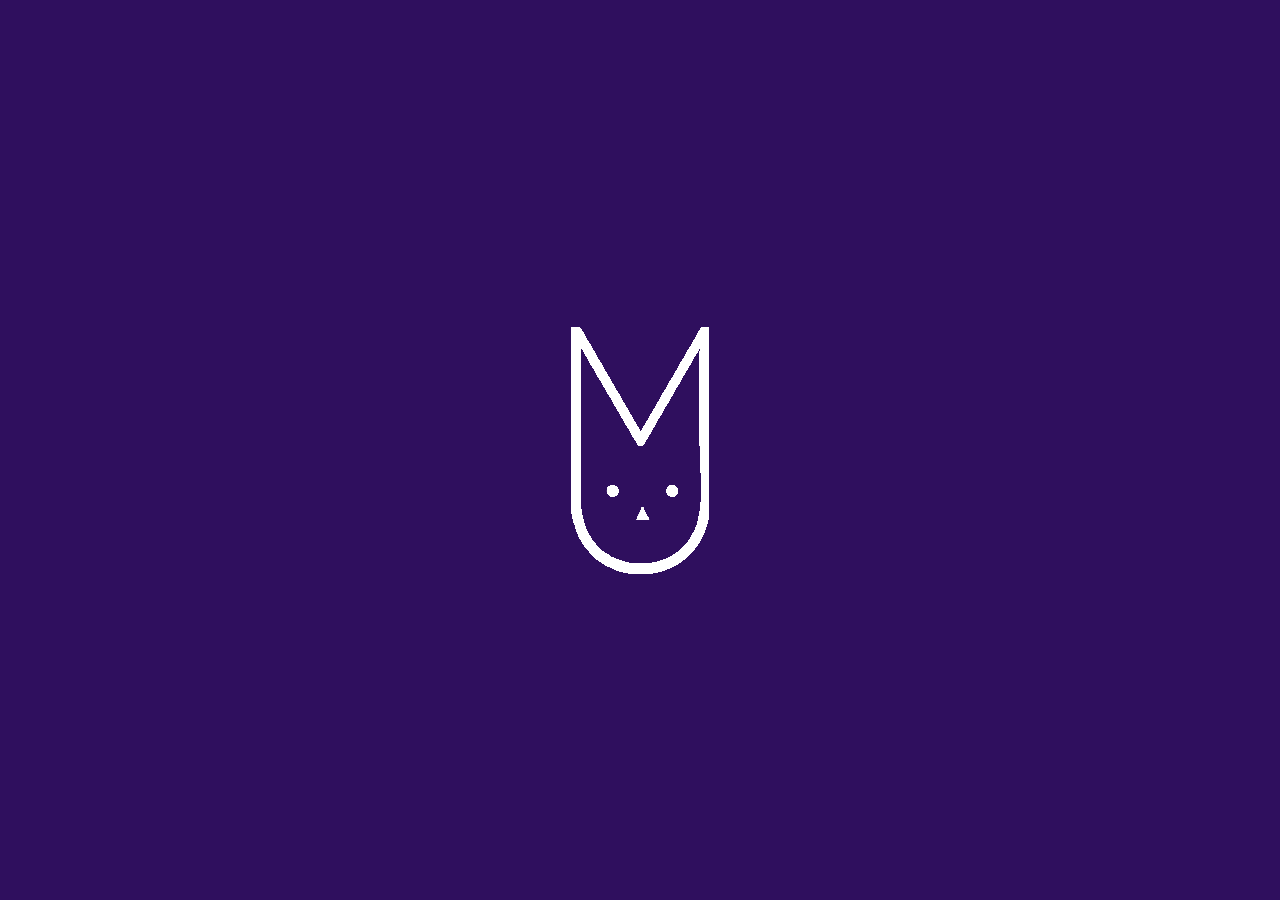
<file: web/index.html>
<!DOCTYPE html>
<html>
<head>
  <!--
    If you are serving your web app in a path other than the root, change the
    href value below to reflect the base path you are serving from.

    The path provided below has to start and end with a slash "/" in order for
    it to work correctly.

    For more details:
    * https://developer.mozilla.org/en-US/docs/Web/HTML/Element/base

    This is a placeholder for base href that will be replaced by the value of
    the `--base-href` argument provided to `flutter build`.
  -->
  <base href="$FLUTTER_BASE_HREF">

  <meta charset="UTF-8">
  <meta content="IE=Edge" http-equiv="X-UA-Compatible">
  <meta name="description" content="A new Flutter project.">

  <!-- iOS meta tags & icons -->
  <meta name="apple-mobile-web-app-capable" content="yes">
  <meta name="apple-mobile-web-app-status-bar-style" content="black">
  <meta name="apple-mobile-web-app-title" content="motivapp">
  <link rel="apple-touch-icon" href="icons/Icon-192.png">

  <!-- Favicon -->
  <link rel="icon" type="image/png" href="favicon.png"/>

  <title>motivapp</title>
  <link rel="manifest" href="manifest.json">
  <script src="splash/splash.js"></script>
  <meta content="width=device-width, initial-scale=1.0, maximum-scale=1.0, user-scalable=no" name="viewport"/>
  <link rel="stylesheet" type="text/css" href="splash/style.css">
</head>
<body>
  <picture id="splash">
    <source srcset="splash/img/light-1x.png 1x, splash/img/light-2x.png 2x, splash/img/light-3x.png 3x, splash/img/light-4x.png 4x" media="(prefers-color-scheme: light)">
    <source srcset="splash/img/dark-1x.png 1x, splash/img/dark-2x.png 2x, splash/img/dark-3x.png 3x, splash/img/dark-4x.png 4x" media="(prefers-color-scheme: dark)">
    <img class="center" aria-hidden="true" src="splash/img/light-1x.png" alt=""/>
  </picture>
  <!-- This script installs service_worker.js to provide PWA functionality to
       application. For more information, see:
       https://developers.google.com/web/fundamentals/primers/service-workers -->
  <script>
    var serviceWorkerVersion = null;
    var scriptLoaded = false;
    function loadMainDartJs() {
      if (scriptLoaded) {
        return;
      }
      scriptLoaded = true;
      var scriptTag = document.createElement('script');
      scriptTag.src = 'main.dart.js';
      scriptTag.type = 'application/javascript';
      document.body.append(scriptTag);
    }

    if ('serviceWorker' in navigator) {
      // Service workers are supported. Use them.
      window.addEventListener('load', function () {
        // Wait for registration to finish before dropping the <script> tag.
        // Otherwise, the browser will load the script multiple times,
        // potentially different versions.
        var serviceWorkerUrl = 'flutter_service_worker.js?v=' + serviceWorkerVersion;
        navigator.serviceWorker.register(serviceWorkerUrl)
          .then((reg) => {
            function waitForActivation(serviceWorker) {
              serviceWorker.addEventListener('statechange', () => {
                if (serviceWorker.state == 'activated') {
                  console.log('Installed new service worker.');
                  loadMainDartJs();
                }
              });
            }
            if (!reg.active && (reg.installing || reg.waiting)) {
              // No active web worker and we have installed or are installing
              // one for the first time. Simply wait for it to activate.
              waitForActivation(reg.installing || reg.waiting);
            } else if (!reg.active.scriptURL.endsWith(serviceWorkerVersion)) {
              // When the app updates the serviceWorkerVersion changes, so we
              // need to ask the service worker to update.
              console.log('New service worker available.');
              reg.update();
              waitForActivation(reg.installing);
            } else {
              // Existing service worker is still good.
              console.log('Loading app from service worker.');
              loadMainDartJs();
            }
          });

        // If service worker doesn't succeed in a reasonable amount of time,
        // fallback to plaint <script> tag.
        setTimeout(() => {
          if (!scriptLoaded) {
            console.warn(
              'Failed to load app from service worker. Falling back to plain <script> tag.',
            );
            loadMainDartJs();
          }
        }, 4000);
      });
    } else {
      // Service workers not supported. Just drop the <script> tag.
      loadMainDartJs();
    }
  </script>
</body>
</html>
</file>
<file: web/splash/style.css>
body {
  margin:0;
  height:100%;
  background: #2f0f5e;
  
  background-size: 100% 100%;
}

.center {
  margin: 0;
  position: absolute;
  top: 50%;
  left: 50%;
  -ms-transform: translate(-50%, -50%);
  transform: translate(-50%, -50%);
}

.contain {
  display:block;
  width:100%; height:100%;
  object-fit: contain;
}

.stretch {
  display:block;
  width:100%; height:100%;
}

.cover {
  display:block;
  width:100%; height:100%;
  object-fit: cover;
}

@media (prefers-color-scheme: dark) {
  body {
    margin:0;
    height:100%;
    background: #2f0f5e;
    
    background-size: 100% 100%;
  }
}
</file>
